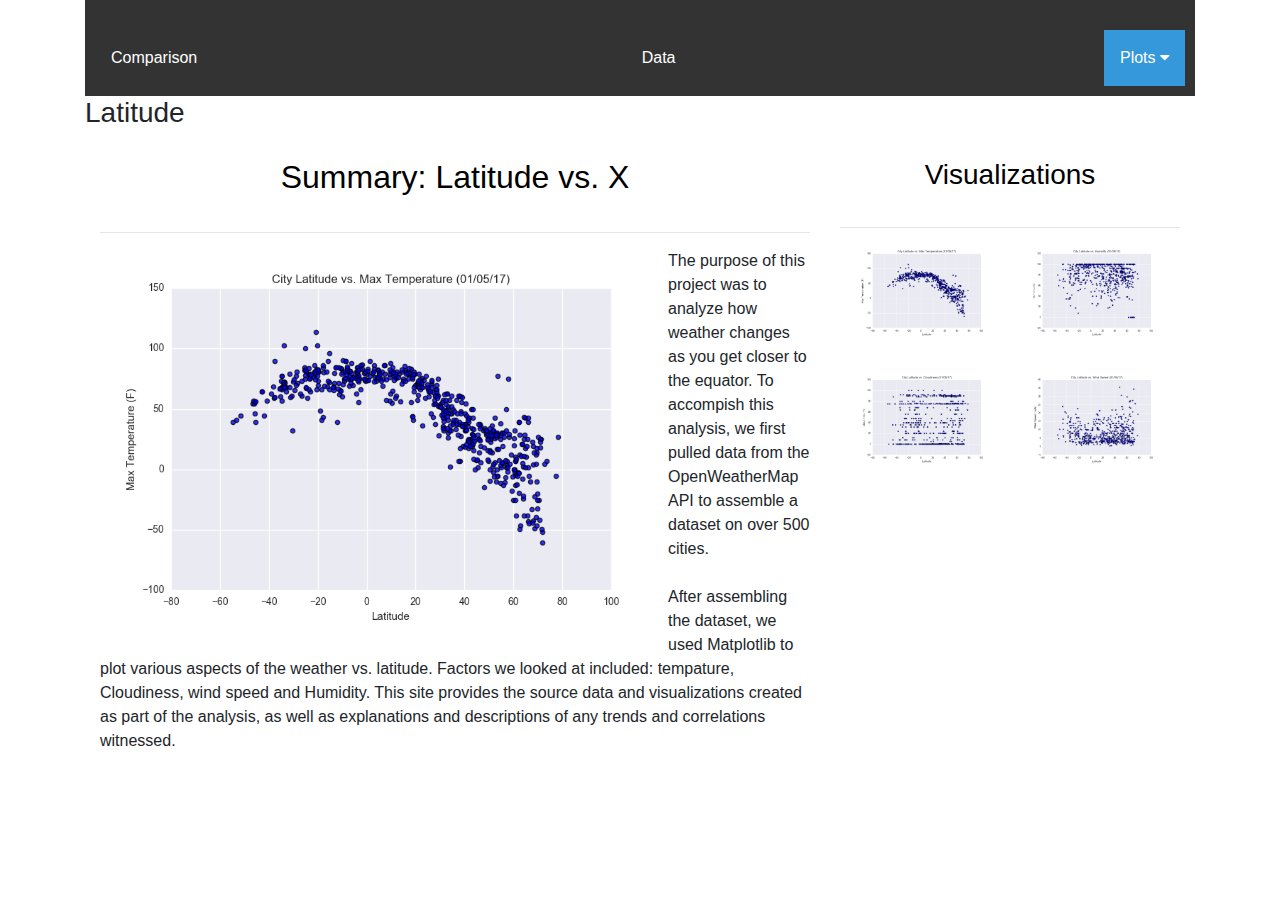
<file: index.html>
<!DOCTYPE html>
<html lang='en-us'>

<head>
        <title>Home Page</title>
        <meta characterset="utf=8">
        <link rel="stylesheet" href="https://stackpath.bootstrapcdn.com/bootstrap/4.3.1/css/bootstrap.min.css" integrity="sha384-ggOyR0iXCbMQv3Xipma34MD+dH/1fQ784/j6cY/iJTQUOhcWr7x9JvoRxT2MZw1T" crossorigin="anonymous">
        <link rel="stylesheet" href="style.css">  
        <meta name="viewport" content="width=device-width, initial-scale=1.0">
        <link rel="stylesheet" href="https://cdnjs.cloudflare.com/ajax/libs/font-awesome/4.7.0/css/font-awesome.min.css">   
        
    </head>
    <body>
        <div class="container">
            <nav class="navbar">
    
            </nav>
                <div class="navbar">
                    <a class="navbar" href="Comparison.html">Comparison</a>
                    <a class="navbar" href="Data.html">Data</a>
                    <div class="dropdown">
                    <button class="dropbtn" onclick="myFunction()">Plots
                    <i class="fa fa-caret-down"></i>
                    </button>
                    <div class="dropdown-content" id="myDropdown">
                    <a href="#">"Fig1.html">Max Temperature</a>
                    <a href="#">"Fig2.html">Humidity</a>
                    <a href="#">"Fig3.html">Cloudiness</a>
                    <a href="#">"Fig4.html">Wind Speed</a>
                    </div>
                </div> 
              </div>
               
          <h3>Latitude</h3>

          
          <script>
          /* When the user clicks on the button, 
          toggle between hiding and showing the dropdown content */
          function myFunction() {
            document.getElementById("myDropdown").classList.toggle("show");
          }
          
          // Close the dropdown if the user clicks outside of it
          window.onclick = function(e) {
            if (!e.target.matches('.dropbtn')) {
            var myDropdown = document.getElementById("myDropdown");
              if (myDropdown.classList.contains('show')) {
                myDropdown.classList.remove('show');
              }
            }
          }
          </script>
     <div class = "container">
        <div class="row">
            <div class="col-md-12 col-lg-8">
                <div class="box">
                    <h2 class="title">Summary: Latitude vs. X</h2>
                    <hr>

                    <img src="WebVisualizations/Visualizations/Fig1.png" class="visualization" alt="Max Temp">
                    <p>The purpose of this project was to analyze how weather changes as you get closer to the equator. To accompish this analysis, we first pulled data from the OpenWeatherMap API to assemble a dataset on over 500 cities.
                    <br><br>After assembling the dataset, we used Matplotlib to plot various aspects of the weather vs. latitude. Factors we looked at included: tempature, Cloudiness, wind speed and Humidity. This site provides the source data and visualizations created as part of the analysis, as well as explanations and descriptions of any trends and correlations witnessed.    
                    </p>

                </div>
            </div>



            <div class = "col-md-12 col-lg-4">
                <div class="box">
                    <h3 class="title">Visualizations</h3>
                    <hr>

                    <div class="container">
                        <div class="row" style="padding-bottom:30px;">
                            <div class="col-md-3 col-lg-6">
                                <a class = "panel" href="Fig1.html">
                                <img src="WebVisualizations/Visualizations/Fig1.png" class="img-responsive" alt="Max Temp"></a>
                            </div>
                            <div class="col-md-3 col-lg-6">
                                <a class = "panel" href="Fig2.html">
                                <img src="WebVisualizations/Visualizations/Fig2.png" class="img-responsive"  alt="Humidity"></a>
                            </div>
                        </div>

                        <div class="row" style="padding-bottom:30px;">
                            <div class="col-md-3 col-lg-6">
                                <a class = "panel" href="Fig3.html">
                                <img src="WebVisualizations/Visualizations/Fig3.png" class="img-responsive"  alt="Cloudiness"></a>
                            </div>
                            <div class="col-md-3 col-lg-6">    
                                <a class = "panel" href="Fig4.html">
                                <img src="WebVisualizations/Visualizations/Fig4.png" class="img-responsive" alt="Wind Speed"></a>    
                            </div>
                        </div>
                    </div>
                </div>
            </div>

    </div>      
</body>
</html>
</file>
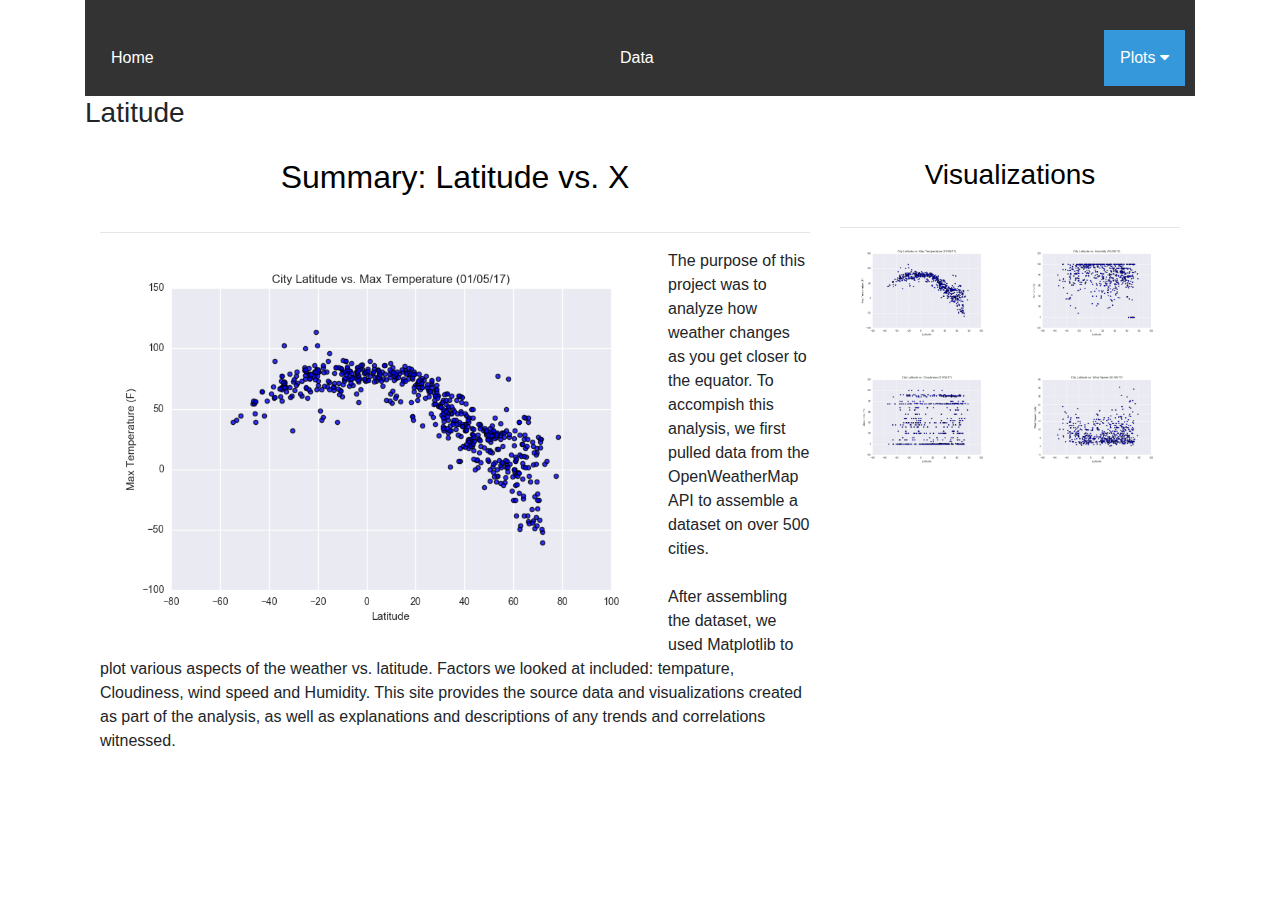
<file: WebVisualizations/index.html>
<!DOCTYPE html>
<html lang='en-us'>

<head>
        <title>Landing Page</title>
        <meta characterset="utf=8">
        <link rel="stylesheet" href="https://stackpath.bootstrapcdn.com/bootstrap/4.3.1/css/bootstrap.min.css" integrity="sha384-ggOyR0iXCbMQv3Xipma34MD+dH/1fQ784/j6cY/iJTQUOhcWr7x9JvoRxT2MZw1T" crossorigin="anonymous">
        <link rel="stylesheet" href="style.css">  
        <meta name="viewport" content="width=device-width, initial-scale=1.0">
        <link rel="stylesheet" href="https://cdnjs.cloudflare.com/ajax/libs/font-awesome/4.7.0/css/font-awesome.min.css">   
        
    </head>
    <body>
        <div class="container">
            <nav class="navbar">
    
            </nav>
                <div class="navbar">
                    <a class="navbar" href="Index.html">Home</a>
                    <a class="navbar" href="Data.html">Data</a>
                    <div class="dropdown">
                    <button class="dropbtn" onclick="myFunction()">Plots
                    <i class="fa fa-caret-down"></i>
                    </button>
                    <div class="dropdown-content" id="myDropdown">
                    <a href="#">"Fig1.html">Max Temperature</a>
                    <a href="#">"Fig2.html">Humidity</a>
                    <a href="#">"Fig3.html">Cloudiness</a>
                    <a href="#">"Fig4.html">Wind Speed</a>
                    </div>
                </div> 
              </div>
               
          <h3>Latitude</h3>

          
          <script>
          /* When the user clicks on the button, 
          toggle between hiding and showing the dropdown content */
          function myFunction() {
            document.getElementById("myDropdown").classList.toggle("show");
          }
          
          // Close the dropdown if the user clicks outside of it
          window.onclick = function(e) {
            if (!e.target.matches('.dropbtn')) {
            var myDropdown = document.getElementById("myDropdown");
              if (myDropdown.classList.contains('show')) {
                myDropdown.classList.remove('show');
              }
            }
          }
          </script>
     <div class = "container">
        <div class="row">
            <div class="col-md-12 col-lg-8">
                <div class="box">
                    <h2 class="title">Summary: Latitude vs. X</h2>
                    <hr>

                    <img src="Visualizations/Fig1.png" class="visualization" alt="Max Temp">
                    <p>The purpose of this project was to analyze how weather changes as you get closer to the equator. To accompish this analysis, we first pulled data from the OpenWeatherMap API to assemble a dataset on over 500 cities.
                    <br><br>After assembling the dataset, we used Matplotlib to plot various aspects of the weather vs. latitude. Factors we looked at included: tempature, Cloudiness, wind speed and Humidity. This site provides the source data and visualizations created as part of the analysis, as well as explanations and descriptions of any trends and correlations witnessed.    
                    </p>

                </div>
            </div>



            <div class = "col-md-12 col-lg-4">
                <div class="box">
                    <h3 class="title">Visualizations</h3>
                    <hr>

                    <div class="container">
                        <div class="row" style="padding-bottom:30px;">
                            <div class="col-md-3 col-lg-6">
                                <a class = "panel" href="Fig1.html">
                                <img src="Visualizations/Fig1.png" class="img-responsive" alt="Max Temp"></a>
                            </div>
                            <div class="col-md-3 col-lg-6">
                                <a class = "panel" href="Fig2.html">
                                <img src="Visualizations/Fig2.png" class="img-responsive"  alt="Humidity"></a>
                            </div>
                        </div>

                        <div class="row" style="padding-bottom:30px;">
                            <div class="col-md-3 col-lg-6">
                                <a class = "panel" href="Fig3.html">
                                <img src="Visualizations/Fig3.png" class="img-responsive"  alt="Cloudiness"></a>
                            </div>
                            <div class="col-md-3 col-lg-6">    
                                <a class = "panel" href="Fig4.html">
                                <img src="Visualizations/Fig4.png" class="img-responsive" alt="Wind Speed"></a>    
                            </div>
                        </div>
                    </div>
                </div>
            </div>

    </div>      
</body>
</html>
</file>
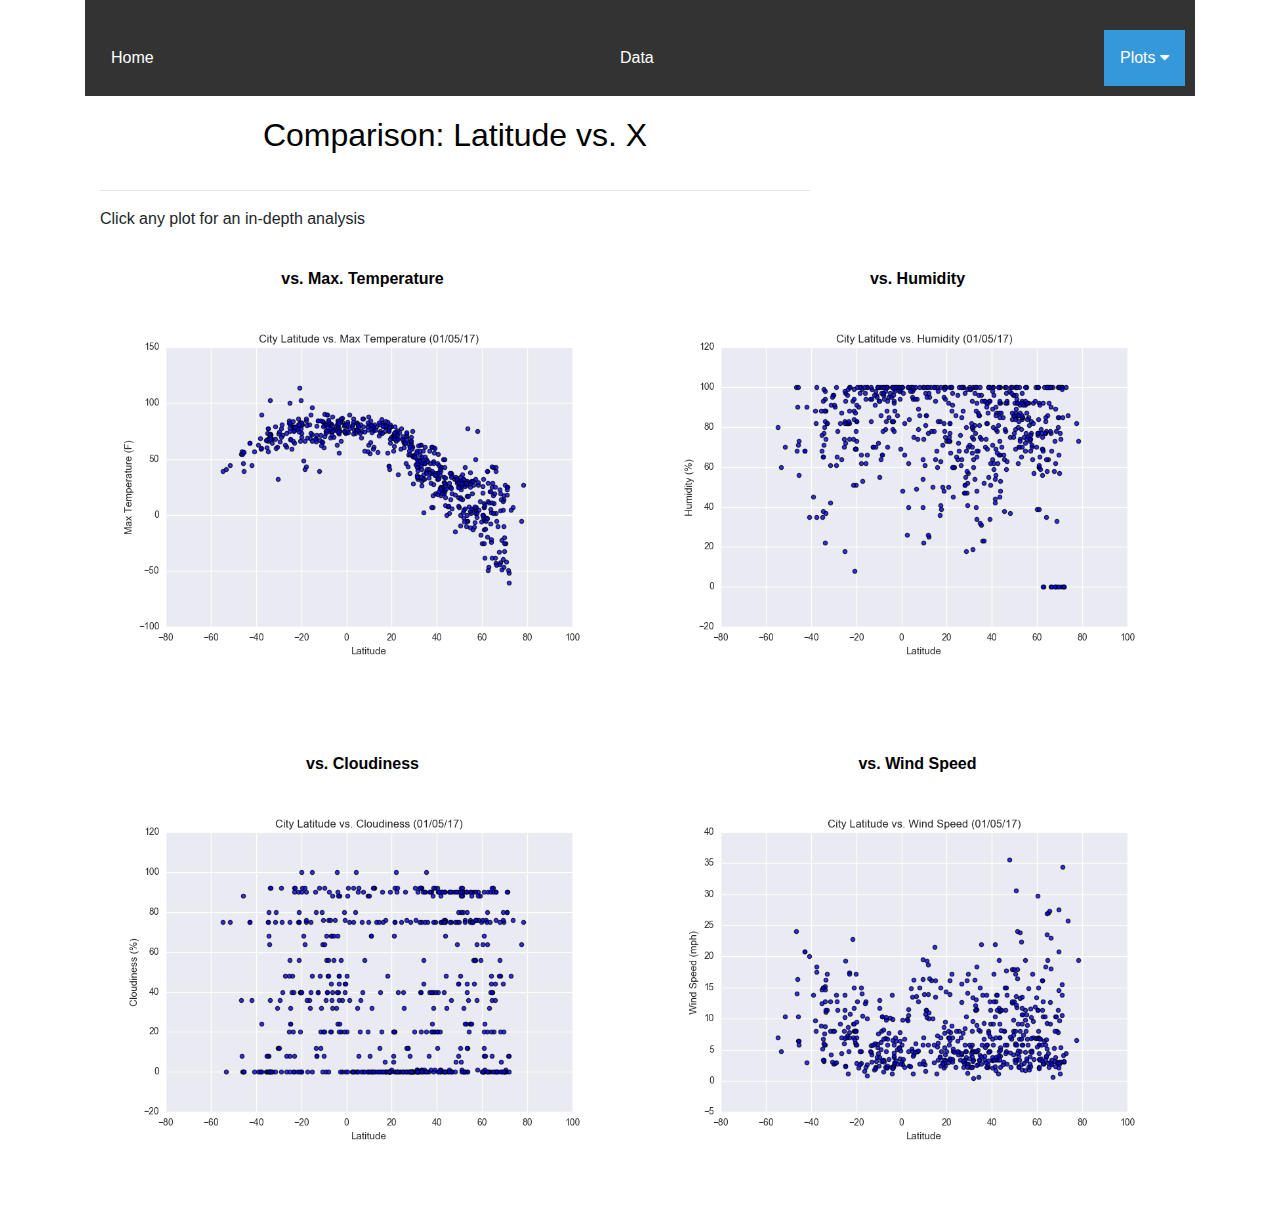
<file: Comparison.html>
<!DOCTYPE html>
<html lang='en-us'>

<head>
        <title>Comparison</title>
        <meta characterset="utf=8">
        <link rel="stylesheet" href="https://stackpath.bootstrapcdn.com/bootstrap/4.3.1/css/bootstrap.min.css" integrity="sha384-ggOyR0iXCbMQv3Xipma34MD+dH/1fQ784/j6cY/iJTQUOhcWr7x9JvoRxT2MZw1T" crossorigin="anonymous">
        <link rel="stylesheet" href="style.css">  
        <meta name="viewport" content="width=device-width, initial-scale=1.0">
        <link rel="stylesheet" href="https://cdnjs.cloudflare.com/ajax/libs/font-awesome/4.7.0/css/font-awesome.min.css">   
        
</head>
<body>
    <div class="container">
        <nav class="navbar">

        </nav>
            <div class="navbar">
                <a class="navbar" href="index.html">Home</a>
                <a class="navbar" href="Data.html">Data</a>
                <div class="dropdown">
                <button class="dropbtn" onclick="myFunction()">Plots
                <i class="fa fa-caret-down"></i>
                </button>
                <div class="dropdown-content" id="myDropdown">
                <a href="#">"Fig1.html">Max Temperature</a>
                <a href="#">"Fig2.html">Humidity</a>
                <a href="#">"Fig3.html">Cloudiness</a>
                <a href="#">"Fig4.html">Wind Speed</a>
                </div>
            </div> 
          </div>
           
          <script>
          /* When the user clicks on the button, 
          toggle between hiding and showing the dropdown content */
          function myFunction() {
            document.getElementById("myDropdown").classList.toggle("show");
          }
          
          // Close the dropdown if the user clicks outside of it
          window.onclick = function(e) {
            if (!e.target.matches('.dropbtn')) {
            var myDropdown = document.getElementById("myDropdown");
              if (myDropdown.classList.contains('show')) {
                myDropdown.classList.remove('show');
              }
            }
          }
          </script>
     <div class = "container">
        <div class="row">
            <div class="col-md-12 col-lg-8">
                <div class="box">
                    <h2 class="title">Comparison: Latitude vs. X</h2>
                    <hr>
                    <p>Click any plot for an in-depth analysis</p>
                </div>
            </div>

            <!-- <div class = "col-md-12 col-lg-4">
                <div class="box"> -->
                    <!-- <h3 class="title">Visualizations</h3> -->
                    <hr>

                    <div class="container">
                        <div class="row" style="padding-bottom:30px;">
                            <div class="col-md-3 col-lg-6"style="padding-bottom:30px;">
                                <strong><div class="title" text-align:center;>vs. Max. Temperature </strong> </div>    
                                <a class = "panel" href="Fig1.html">
                                <img src="WebVisualizations/Visualizations/Fig1.png" class="img-responsive" alt="Max Tempature"></a>
                            </div>
                            <div class="col-md-3 col-lg-6" style="padding-bottom:30px;" >
                                <strong><div class="title" text-align:center;>vs. Humidity </strong> </div>   
                                <a class = "panel" href="Fig2.html">
                                <img src="WebVisualizations/Visualizations/Fig2.png" class="img-responsive"  alt="Humidity"></a>
                            </div>
                        </div>

                        <div class="row" style="padding-bottom:30px;">
                            <div class="col-md-3 col-lg-6">
                                <strong> <div class="title" text-align:center;>vs. Cloudiness </strong> </div>   
                                <a class = "panel" href="Fig3.html">
                                <img src="WebVisualizations/Visualizations/Fig3.png" class="img-responsive"  alt="Cloudiness"></a>
                            </div>
                            <div class="col-md-3 col-lg-6" style="padding-bottom:30px;">   
                                <strong><div class="title" text-align:center;>vs. Wind Speed </strong> </div>    
                                <a class = "panel" href="Fig4.html">
                                <img src="WebVisualizations/Visualizations/Fig4.png" class="img-responsive" alt="Wind Speed"></a>    
                            </div>
                        </div>
                    </div>
                </div>
            </div>

    </div>      
</body>
</html>
</file>
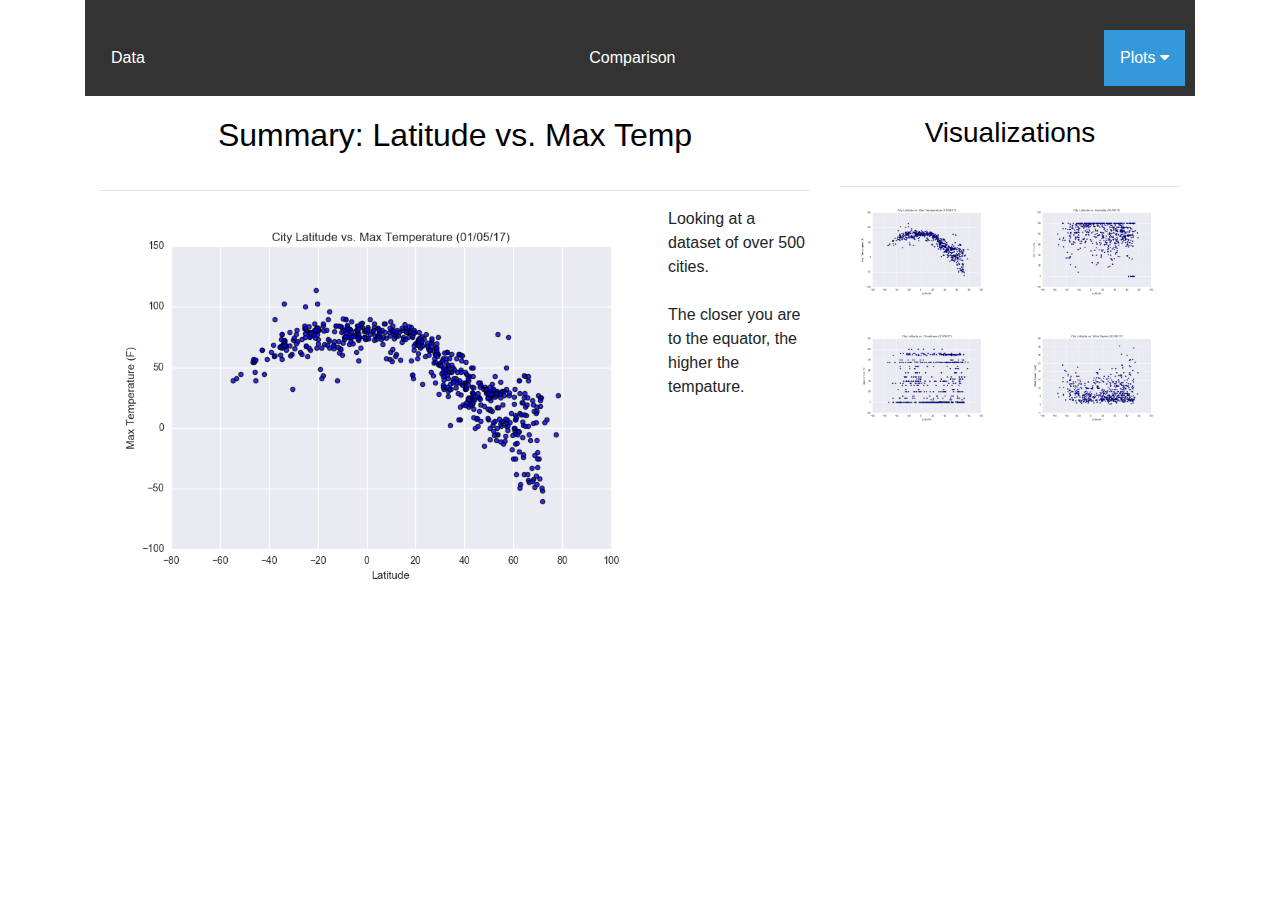
<file: Fig1.html>
<!DOCTYPE html>
<html lang='en-us'>

<head>
        <title>City Lat vs. Max Temp</title>
        <meta characterset="utf=8">
        <link rel="stylesheet" href="https://stackpath.bootstrapcdn.com/bootstrap/4.3.1/css/bootstrap.min.css" integrity="sha384-ggOyR0iXCbMQv3Xipma34MD+dH/1fQ784/j6cY/iJTQUOhcWr7x9JvoRxT2MZw1T" crossorigin="anonymous">
        <link rel="stylesheet" href="style.css">  
        <meta name="viewport" content="width=device-width, initial-scale=1.0">
        <link rel="stylesheet" href="https://cdnjs.cloudflare.com/ajax/libs/font-awesome/4.7.0/css/font-awesome.min.css">   
        
</head>
<body>
    <div class="container">
        <nav class="navbar">

        </nav>
            <div class="navbar">
                <a class="navbar" href="Data.html">Data</a>
                <a class="navbar" href="Comparison.html">Comparison</a>
                <div class="dropdown">
                <button class="dropbtn" onclick="myFunction()">Plots
                <i class="fa fa-caret-down"></i>
                </button>
                <div class="dropdown-content" id="myDropdown">
                <a href="#">"Fig1.html">Max Temperature</a>
                <a href="#">"Fig2.html">Humidity</a>
                <a href="#">"Fig3.html">Cloudiness</a>
                <a href="#">"Fig4.html">Wind Speed</a>
                </div>
            </div> 
          </div>
          
          <script>
          /* When the user clicks on the button, 
          toggle between hiding and showing the dropdown content */
          function myFunction() {
            document.getElementById("myDropdown").classList.toggle("show");
          }
          
          // Close the dropdown if the user clicks outside of it
          window.onclick = function(e) {
            if (!e.target.matches('.dropbtn')) {
            var myDropdown = document.getElementById("myDropdown");
              if (myDropdown.classList.contains('show')) {
                myDropdown.classList.remove('show');
              }
            }
          }
          </script>
     <div class = "container">
        <div class="row">
            <div class="col-md-12 col-lg-8">
                <div class="box">
                    <h2 class="title">Summary: Latitude vs. Max Temp</h2>
                    <hr>

                    <img src="WebVisualizations/Visualizations/Fig1.png" class="visualization" alt="Max Temp">
                    <p>Looking at a dataset of over 500 cities.
                    <br><br> The closer you are to the equator, the higher the tempature.   
                    </p>

                </div>
            </div>



            <div class = "col-md-12 col-lg-4">
                <div class="box">
                    <h3 class="title">Visualizations</h3>
                    <hr>

                    <div class="container">
                        <div class="row" style="padding-bottom:30px;">
                            <div class="col-md-3 col-lg-6">
                                <a class = "panel" href="Fig1.html">
                                <img src="WebVisualizations/Visualizations/Fig1.png" class="img-responsive" alt="Max Temp"></a>
                            </div>
                            <div class="col-md-3 col-lg-6">
                                <a class = "panel" href="Fig2.html">
                                <img src="WebVisualizations/Visualizations/Fig2.png" class="img-responsive"  alt="Humidity"></a>
                            </div>
                        </div>

                        <div class="row" style="padding-bottom:30px;">
                            <div class="col-md-3 col-lg-6">
                                <a class = "panel" href="Fig3.html">
                                <img src="WebVisualizations/Visualizations/Fig3.png" class="img-responsive"  alt="Cloudiness"></a>
                            </div>
                            <div class="col-md-3 col-lg-6">    
                                <a class = "panel" href="Fig4.html">
                                <img src="WebVisualizations/Visualizations/Fig4.png" class="img-responsive" alt="Wind Speed"></a>    
                            </div>
                        </div>
                    </div>
                </div>
            </div>

    </div>      
</body>
</html>
</file>
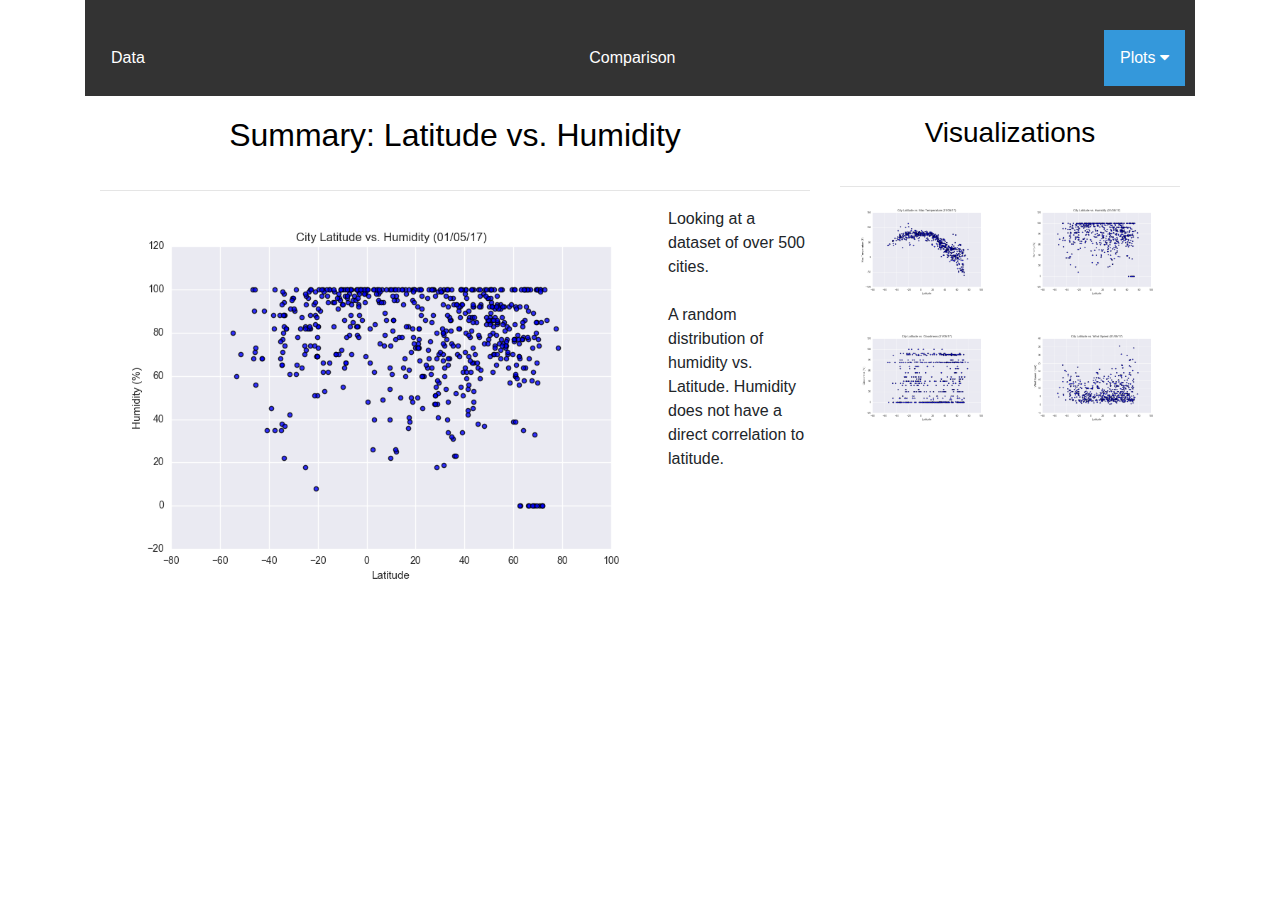
<file: Fig2.html>
<!DOCTYPE html>
<html lang='en-us'>

<head>
        <title>City Lat vs. Humidity</title>
        <meta characterset="utf=8">
        <link rel="stylesheet" href="https://stackpath.bootstrapcdn.com/bootstrap/4.3.1/css/bootstrap.min.css" integrity="sha384-ggOyR0iXCbMQv3Xipma34MD+dH/1fQ784/j6cY/iJTQUOhcWr7x9JvoRxT2MZw1T" crossorigin="anonymous">
        <link rel="stylesheet" href="style.css">  
        <meta name="viewport" content="width=device-width, initial-scale=1.0">
        <link rel="stylesheet" href="https://cdnjs.cloudflare.com/ajax/libs/font-awesome/4.7.0/css/font-awesome.min.css">   
        
</head>
<body>
    <div class="container">
        <nav class="navbar">

        </nav>
            <div class="navbar">
                <a class="navbar" href="Data.html">Data</a>
                <a class="navbar" href="Comparison.html">Comparison</a>
                <div class="dropdown">
                <button class="dropbtn" onclick="myFunction()">Plots
                <i class="fa fa-caret-down"></i>
                </button>
                <div class="dropdown-content" id="myDropdown">
                <a href="#">"Fig1.html">Max Temperature</a>
                <a href="#">"Fig2.html">Humidity</a>
                <a href="#">"Fig3.html">Cloudiness</a>
                <a href="#">"Fig4.html">Wind Speed</a>
                </div>
            </div> 
          </div>
          
          <script>
          /* When the user clicks on the button, 
          toggle between hiding and showing the dropdown content */
          function myFunction() {
            document.getElementById("myDropdown").classList.toggle("show");
          }
          
          // Close the dropdown if the user clicks outside of it
          window.onclick = function(e) {
            if (!e.target.matches('.dropbtn')) {
            var myDropdown = document.getElementById("myDropdown");
              if (myDropdown.classList.contains('show')) {
                myDropdown.classList.remove('show');
              }
            }
          }
          </script>
     <div class = "container">
        <div class="row">
            <div class="col-md-12 col-lg-8">
                <div class="box">
                    <h2 class="title">Summary: Latitude vs. Humidity</h2>
                    <hr>

                    <img src="WebVisualizations/Visualizations/Fig2.png" class="visualization" alt="Humidity">
                    <p>Looking at a dataset of over 500 cities.
                    <br><br> A random distribution of humidity vs. Latitude. Humidity does not have a direct correlation to latitude.
                    </p>

                </div>
            </div>



            <div class = "col-md-12 col-lg-4">
                <div class="box">
                    <h3 class="title">Visualizations</h3>
                    <hr>

                    <div class="container">
                        <div class="row" style="padding-bottom:30px;">
                            <div class="col-md-3 col-lg-6">
                                <a class = "panel" href="Fig1.html">
                                <img src="WebVisualizations/Visualizations/Fig1.png" class="img-responsive" alt="Max Temp"></a>
                            </div>
                            <div class="col-md-3 col-lg-6">
                                <a class = "panel" href="Fig2.html">
                                <img src="WebVisualizations/Visualizations/Fig2.png" class="img-responsive"  alt="Humidity"></a>
                            </div>
                        </div>

                        <div class="row" style="padding-bottom:30px;">
                            <div class="col-md-3 col-lg-6">
                                <a class = "panel" href="Fig3.html">
                                <img src="WebVisualizations/Visualizations/Fig3.png" class="img-responsive"  alt="Cloudiness"></a>
                            </div>
                            <div class="col-md-3 col-lg-6">    
                                <a class = "panel" href="Fig4.html">
                                <img src="WebVisualizations/Visualizations/Fig4.png" class="img-responsive" alt="Wind Speed"></a>    
                            </div>
                        </div>
                    </div>
                </div>
            </div>

    </div>      
</body>
</html>
</file>
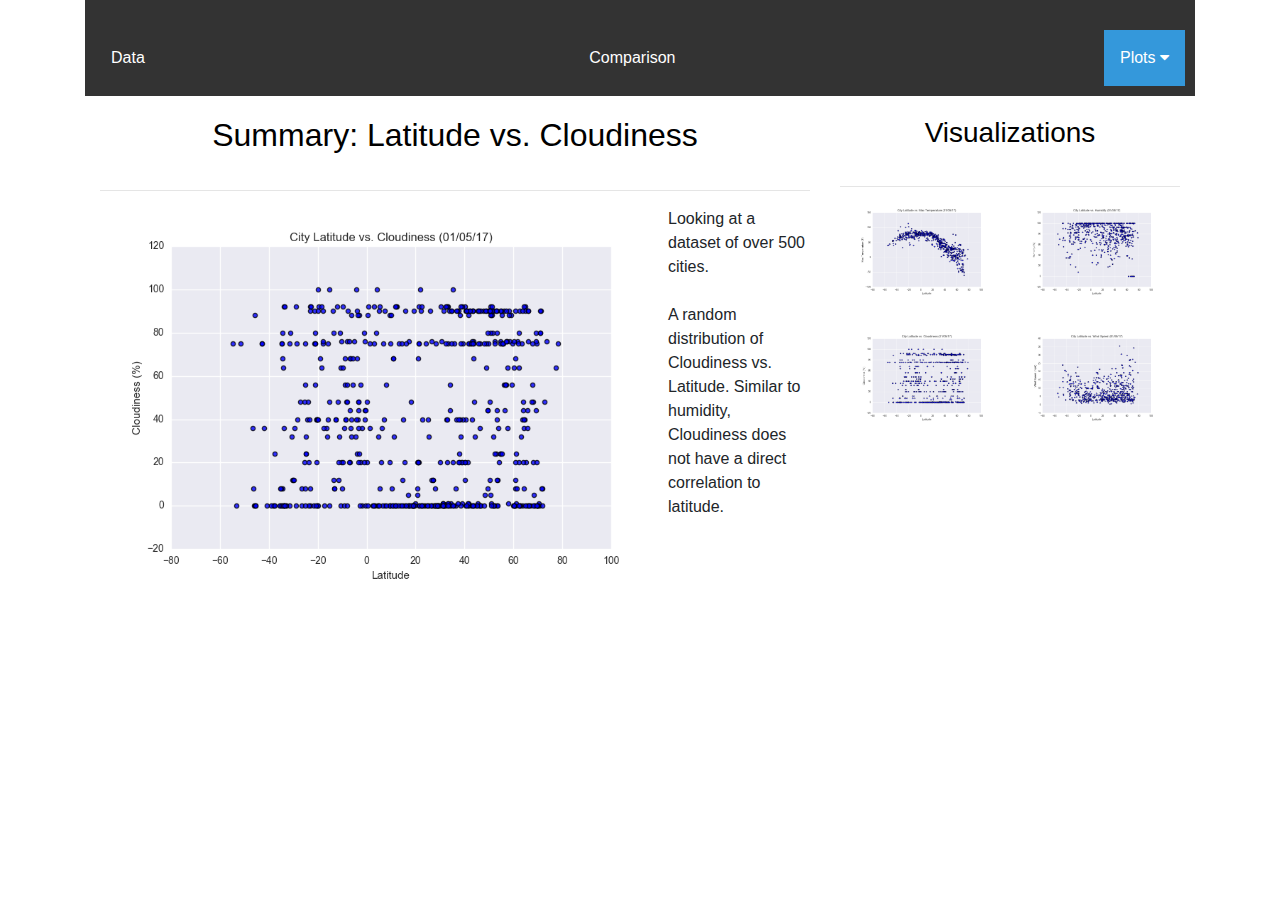
<file: Fig3.html>
<!DOCTYPE html>
<html lang='en-us'>

<head>
        <title>City Lat vs. Cloudiness</title>
        <meta characterset="utf=8">
        <link rel="stylesheet" href="https://stackpath.bootstrapcdn.com/bootstrap/4.3.1/css/bootstrap.min.css" integrity="sha384-ggOyR0iXCbMQv3Xipma34MD+dH/1fQ784/j6cY/iJTQUOhcWr7x9JvoRxT2MZw1T" crossorigin="anonymous">
        <link rel="stylesheet" href="style.css">  
        <meta name="viewport" content="width=device-width, initial-scale=1.0">
        <link rel="stylesheet" href="https://cdnjs.cloudflare.com/ajax/libs/font-awesome/4.7.0/css/font-awesome.min.css">   
        
</head>
<body>
    <div class="container">
        <nav class="navbar">

        </nav>
            <div class="navbar">
                <a class="navbar" href="Data.html">Data</a>
                <a class="navbar" href="Comparison.html">Comparison</a>
                <div class="dropdown">
                <button class="dropbtn" onclick="myFunction()">Plots
                <i class="fa fa-caret-down"></i>
                </button>
                <div class="dropdown-content" id="myDropdown">
                <a href="#">"Fig1.html">Max Temperature</a>
                <a href="#">"Fig2.html">Humidity</a>
                <a href="#">"Fig3.html">Cloudiness</a>
                <a href="#">"Fig4.html">Wind Speed</a>
                </div>
            </div> 
          </div>
          
          <script>
          /* When the user clicks on the button, 
          toggle between hiding and showing the dropdown content */
          function myFunction() {
            document.getElementById("myDropdown").classList.toggle("show");
          }
          
          // Close the dropdown if the user clicks outside of it
          window.onclick = function(e) {
            if (!e.target.matches('.dropbtn')) {
            var myDropdown = document.getElementById("myDropdown");
              if (myDropdown.classList.contains('show')) {
                myDropdown.classList.remove('show');
              }
            }
          }
          </script>
     <div class = "container">
        <div class="row">
            <div class="col-md-12 col-lg-8">
                <div class="box">
                    <h2 class="title">Summary: Latitude vs. Cloudiness</h2>
                    <hr>

                    <img src="WebVisualizations/Visualizations/Fig3.png" class="visualization" alt="Humidity">
                    <p>Looking at a dataset of over 500 cities.
                    <br><br> A random distribution of Cloudiness vs. Latitude. Similar to humidity, Cloudiness does not have a direct correlation to latitude.
                    </p>

                </div>
            </div>



            <div class = "col-md-12 col-lg-4">
                <div class="box">
                    <h3 class="title">Visualizations</h3>
                    <hr>

                    <div class="container">
                        <div class="row" style="padding-bottom:30px;">
                            <div class="col-md-3 col-lg-6">
                                <a class = "panel" href="Fig1.html">
                                <img src="WebVisualizations/Visualizations/Fig1.png" class="img-responsive" alt="Max Temp"></a>
                            </div>
                            <div class="col-md-3 col-lg-6">
                                <a class = "panel" href="Fig2.html">
                                <img src="WebVisualizations/Visualizations/Fig2.png" class="img-responsive"  alt="Humidity"></a>
                            </div>
                        </div>

                        <div class="row" style="padding-bottom:30px;">
                            <div class="col-md-3 col-lg-6">
                                <a class = "panel" href="Fig3.html">
                                <img src="WebVisualizations/Visualizations/Fig3.png" class="img-responsive"  alt="Cloudiness"></a>
                            </div>
                            <div class="col-md-3 col-lg-6">    
                                <a class = "panel" href="Fig4.html">
                                <img src="WebVisualizations/Visualizations/Fig4.png" class="img-responsive" alt="Wind Speed"></a>    
                            </div>
                        </div>
                    </div>
                </div>
            </div>

    </div>      
</body>
</html>
</file>
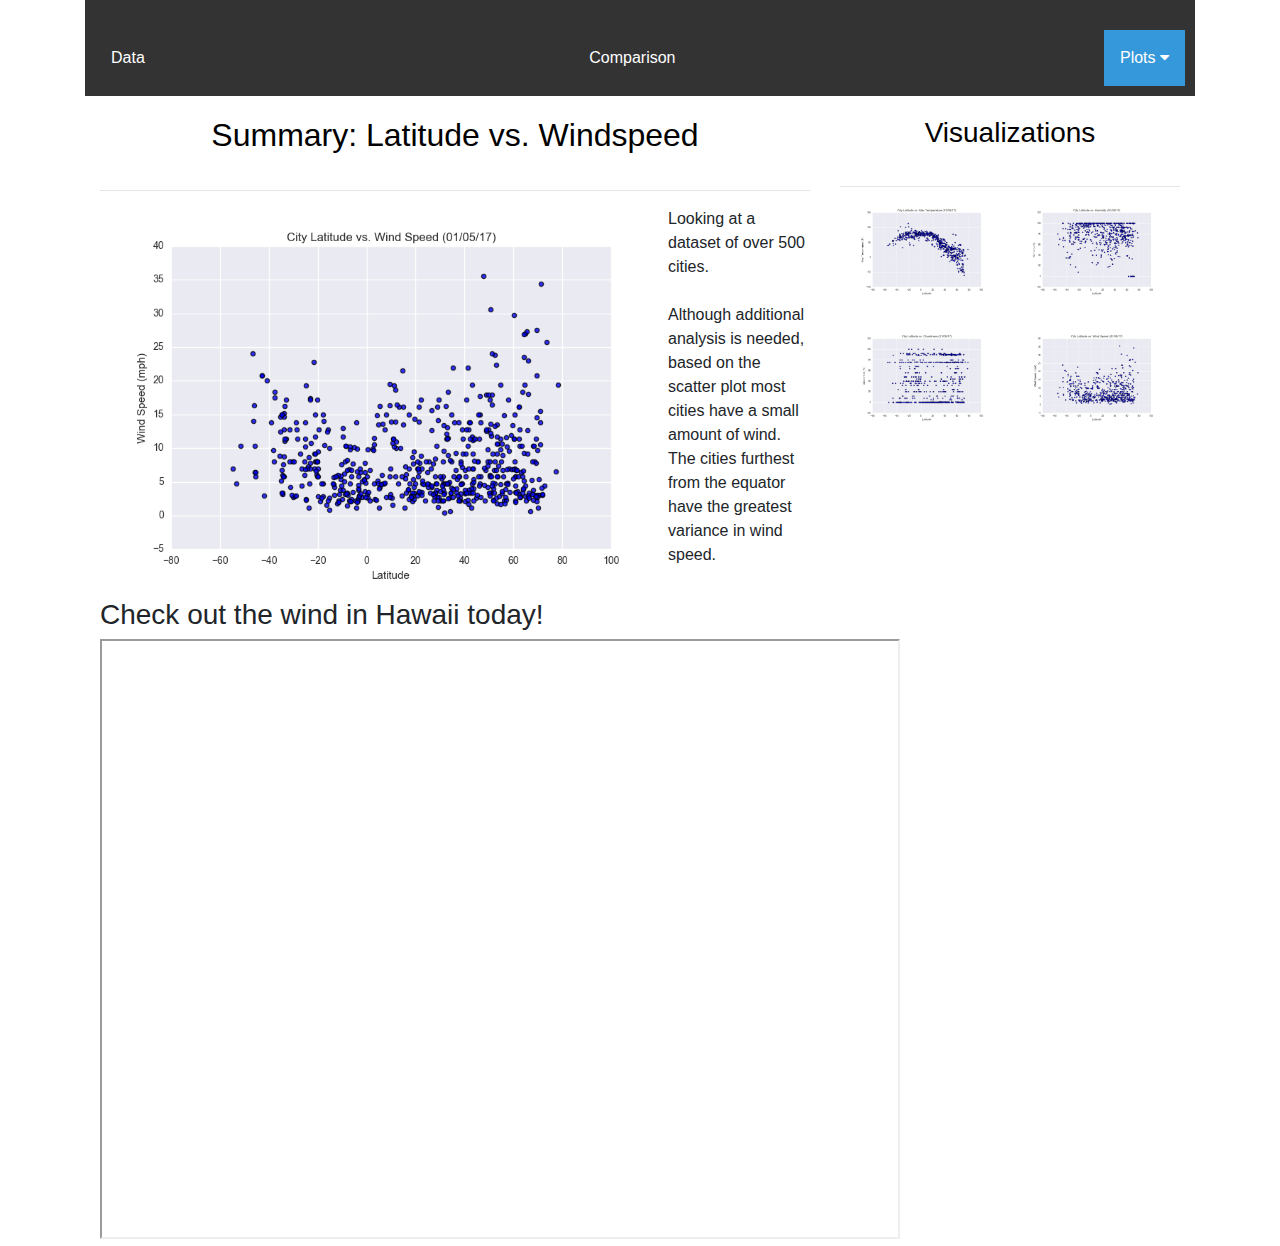
<file: Fig4.html>
<!DOCTYPE html>
<html lang='en-us'>

<head>
        <title>City Lat vs. Windspeed</title>
        <meta characterset="utf=8">
        <link rel="stylesheet" href="https://stackpath.bootstrapcdn.com/bootstrap/4.3.1/css/bootstrap.min.css" integrity="sha384-ggOyR0iXCbMQv3Xipma34MD+dH/1fQ784/j6cY/iJTQUOhcWr7x9JvoRxT2MZw1T" crossorigin="anonymous">
        <link rel="stylesheet" href="style.css">  
        <meta name="viewport" content="width=device-width, initial-scale=1.0">
        <link rel="stylesheet" href="https://cdnjs.cloudflare.com/ajax/libs/font-awesome/4.7.0/css/font-awesome.min.css">   
        
</head>
<body>
    <div class="container">
        <nav class="navbar">

        </nav>
            <div class="navbar">
                <a class="navbar" href="Data.html">Data</a>
                <a class="navbar" href="Comparison.html">Comparison</a>
                <div class="dropdown">
                <button class="dropbtn" onclick="myFunction()">Plots
                <i class="fa fa-caret-down"></i>
                </button>
                <div class="dropdown-content" id="myDropdown">
                <a href="#">"Fig1.html">Max Temperature</a>
                <a href="#">"Fig2.html">Humidity</a>
                <a href="#">"Fig3.html">Cloudiness</a>
                <a href="#">"Fig4.html">Wind Speed</a>
                </div>
            </div> 
          </div>
          
          <script>
          /* When the user clicks on the button, 
          toggle between hiding and showing the dropdown content */
          function myFunction() {
            document.getElementById("myDropdown").classList.toggle("show");
          }
          
          // Close the dropdown if the user clicks outside of it
          window.onclick = function(e) {
            if (!e.target.matches('.dropbtn')) {
            var myDropdown = document.getElementById("myDropdown");
              if (myDropdown.classList.contains('show')) {
                myDropdown.classList.remove('show');
              }
            }
          }
          </script>
     <div class = "container">
        <div class="row">
            <div class="col-md-12 col-lg-8">
                <div class="box">
                    <h2 class="title">Summary: Latitude vs. Windspeed</h2>
                    <hr>

                    <img src="WebVisualizations/Visualizations/Fig4.png" class="visualization" alt="Humidity">
                    <p>Looking at a dataset of over 500 cities.
                    <br><br> Although additional analysis is needed, based on the scatter plot most cities have a small amount of wind. The cities furthest from the equator have the greatest variance in wind speed. 
                    </p>

                </div>
            </div>



            <div class = "col-md-12 col-lg-4">
                <div class="box">
                    <h3 class="title">Visualizations</h3>
                    <hr>

                    <div class="container">
                        <div class="row" style="padding-bottom:30px;">
                            <div class="col-md-3 col-lg-6">
                                <a class = "panel" href="Fig1.html">
                                <img src="WebVisualizations/Visualizations/Fig1.png" class="img-responsive" alt="Max Temp"></a>
                            </div>
                            <div class="col-md-3 col-lg-6">
                                <a class = "panel" href="Fig2.html">
                                <img src="WebVisualizations/Visualizations/Fig2.png" class="img-responsive"  alt="Humidity"></a>
                            </div>
                        </div>

                        <div class="row" style="padding-bottom:30px;">
                            <div class="col-md-3 col-lg-6">
                                <a class = "panel" href="Fig3.html">
                                <img src="WebVisualizations/Visualizations/Fig3.png" class="img-responsive"  alt="Cloudiness"></a>
                            </div>
                            <div class="col-md-3 col-lg-6">    
                                <a class = "panel" href="Fig4.html">
                                <img src="WebVisualizations/Visualizations/Fig4.png" class="img-responsive" alt="Wind Speed"></a>    
                            </div>
                        </div>
                    </div>
                </div>
            </div>
    </div>
    <h3> Check out the wind in Hawaii today! </h3>
    <iframe width="800" height="600" src="https://explore.org/livecams/hawaii/hawaii-pipeline-cam"></iframe>      
</body>
</html>
</file>
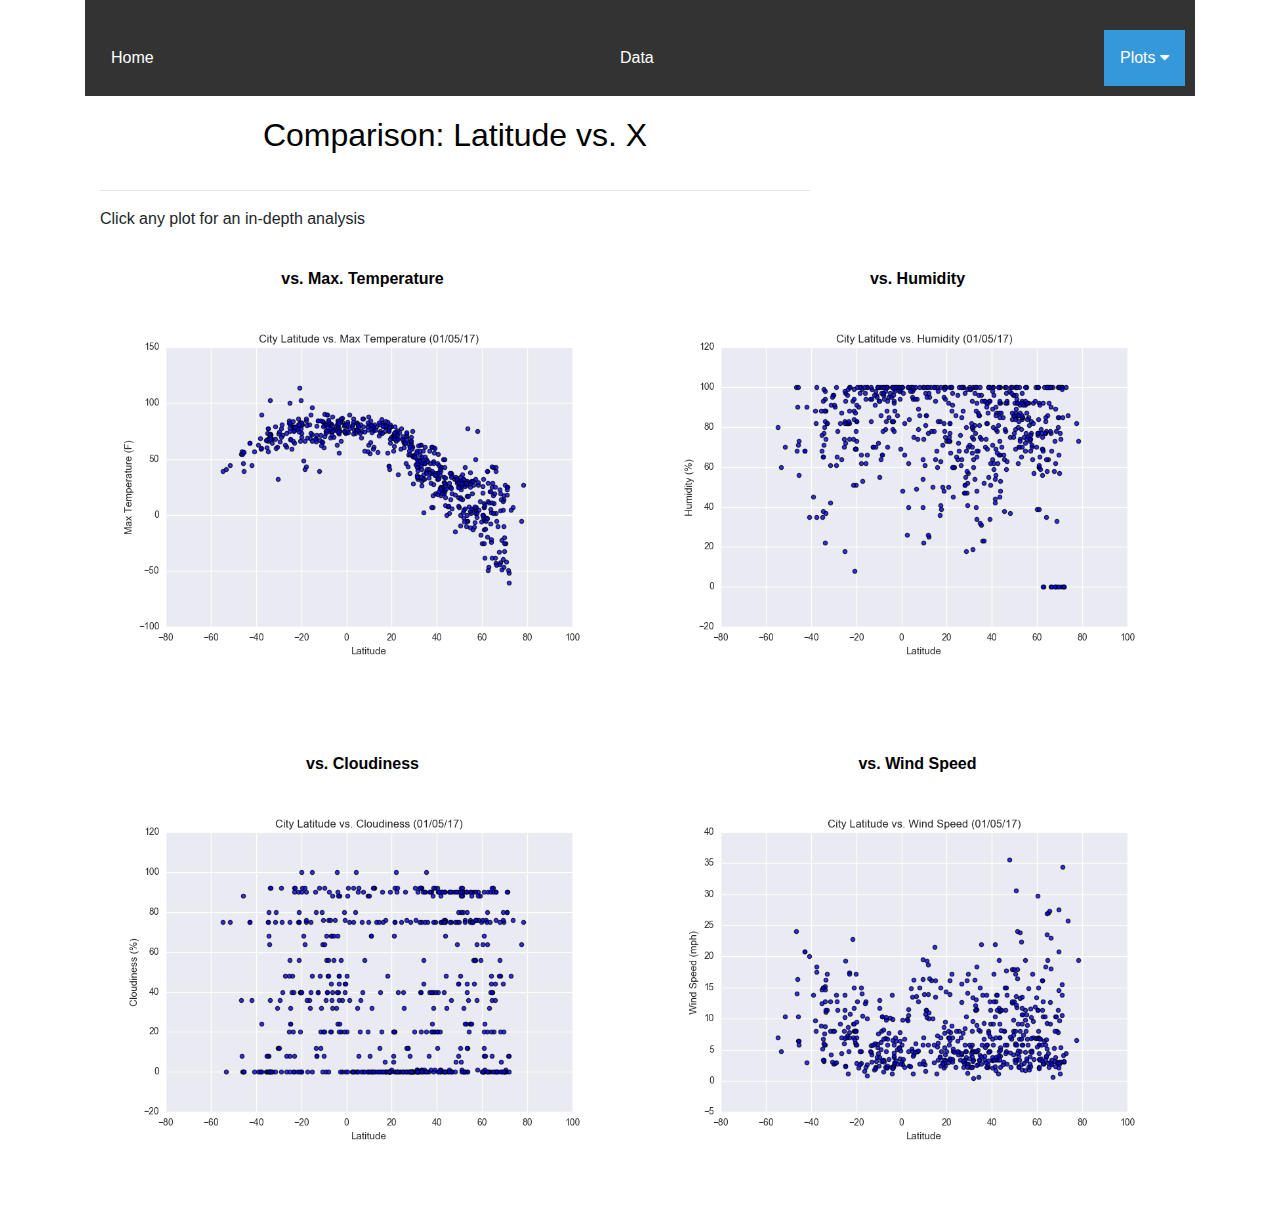
<file: WebVisualizations/Comparison.html>
<!DOCTYPE html>
<html lang='en-us'>

<head>
        <title>Landing Page</title>
        <meta characterset="utf=8">
        <link rel="stylesheet" href="https://stackpath.bootstrapcdn.com/bootstrap/4.3.1/css/bootstrap.min.css" integrity="sha384-ggOyR0iXCbMQv3Xipma34MD+dH/1fQ784/j6cY/iJTQUOhcWr7x9JvoRxT2MZw1T" crossorigin="anonymous">
        <link rel="stylesheet" href="style.css">  
        <meta name="viewport" content="width=device-width, initial-scale=1.0">
        <link rel="stylesheet" href="https://cdnjs.cloudflare.com/ajax/libs/font-awesome/4.7.0/css/font-awesome.min.css">   
        
</head>
<body>
    <div class="container">
        <nav class="navbar">

        </nav>
            <div class="navbar">
                <a class="navbar" href="Index.html">Home</a>
                <a class="navbar" href="Data.html">Data</a>
                <div class="dropdown">
                <button class="dropbtn" onclick="myFunction()">Plots
                <i class="fa fa-caret-down"></i>
                </button>
                <div class="dropdown-content" id="myDropdown">
                <a href="#">"Fig1.html">Max Temperature</a>
                <a href="#">"Fig2.html">Humidity</a>
                <a href="#">"Fig3.html">Cloudiness</a>
                <a href="#">"Fig4.html">Wind Speed</a>
                </div>
            </div> 
          </div>
           
          <script>
          /* When the user clicks on the button, 
          toggle between hiding and showing the dropdown content */
          function myFunction() {
            document.getElementById("myDropdown").classList.toggle("show");
          }
          
          // Close the dropdown if the user clicks outside of it
          window.onclick = function(e) {
            if (!e.target.matches('.dropbtn')) {
            var myDropdown = document.getElementById("myDropdown");
              if (myDropdown.classList.contains('show')) {
                myDropdown.classList.remove('show');
              }
            }
          }
          </script>
     <div class = "container">
        <div class="row">
            <div class="col-md-12 col-lg-8">
                <div class="box">
                    <h2 class="title">Comparison: Latitude vs. X</h2>
                    <hr>
                    <p>Click any plot for an in-depth analysis</p>
                </div>
            </div>

            <!-- <div class = "col-md-12 col-lg-4">
                <div class="box"> -->
                    <!-- <h3 class="title">Visualizations</h3> -->
                    <hr>

                    <div class="container">
                        <div class="row" style="padding-bottom:30px;">
                            <div class="col-md-3 col-lg-6"style="padding-bottom:30px;">
                                <strong><div class="title" text-align:center;>vs. Max. Temperature </strong> </div>    
                                <a class = "panel" href="Fig1.html">
                                <img src="Visualizations/Fig1.png" class="img-responsive" alt="Max Tempature"></a>
                            </div>
                            <div class="col-md-3 col-lg-6" style="padding-bottom:30px;" >
                                <strong><div class="title" text-align:center;>vs. Humidity </strong> </div>   
                                <a class = "panel" href="Fig2.html">
                                <img src="Visualizations/Fig2.png" class="img-responsive"  alt="Humidity"></a>
                            </div>
                        </div>

                        <div class="row" style="padding-bottom:30px;">
                            <div class="col-md-3 col-lg-6">
                                <strong> <div class="title" text-align:center;>vs. Cloudiness </strong> </div>   
                                <a class = "panel" href="Fig3.html">
                                <img src="Visualizations/Fig3.png" class="img-responsive"  alt="Cloudiness"></a>
                            </div>
                            <div class="col-md-3 col-lg-6" style="padding-bottom:30px;">   
                                <strong><div class="title" text-align:center;>vs. Wind Speed </strong> </div>    
                                <a class = "panel" href="Fig4.html">
                                <img src="Visualizations/Fig4.png" class="img-responsive" alt="Wind Speed"></a>    
                            </div>
                        </div>
                    </div>
                </div>
            </div>

    </div>      
</body>
</html>
</file>
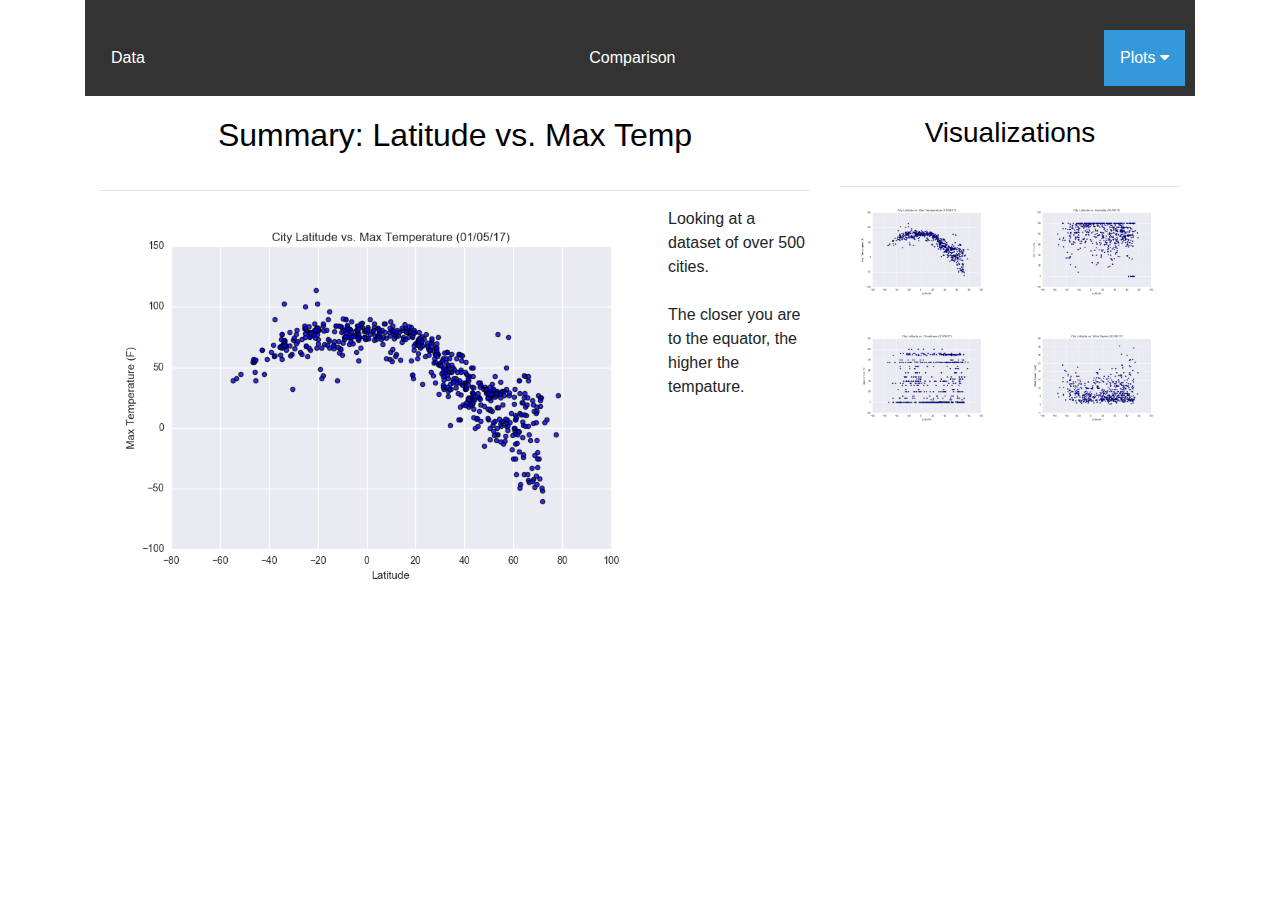
<file: WebVisualizations/Fig1.html>
<!DOCTYPE html>
<html lang='en-us'>

<head>
        <title>City Lat vs. Max Temp</title>
        <meta characterset="utf=8">
        <link rel="stylesheet" href="https://stackpath.bootstrapcdn.com/bootstrap/4.3.1/css/bootstrap.min.css" integrity="sha384-ggOyR0iXCbMQv3Xipma34MD+dH/1fQ784/j6cY/iJTQUOhcWr7x9JvoRxT2MZw1T" crossorigin="anonymous">
        <link rel="stylesheet" href="style.css">  
        <meta name="viewport" content="width=device-width, initial-scale=1.0">
        <link rel="stylesheet" href="https://cdnjs.cloudflare.com/ajax/libs/font-awesome/4.7.0/css/font-awesome.min.css">   
        
</head>
<body>
    <div class="container">
        <nav class="navbar">

        </nav>
            <div class="navbar">
                <a class="navbar" href="Data.html">Data</a>
                <a class="navbar" href="Comparison.html">Comparison</a>
                <div class="dropdown">
                <button class="dropbtn" onclick="myFunction()">Plots
                <i class="fa fa-caret-down"></i>
                </button>
                <div class="dropdown-content" id="myDropdown">
                <a href="#">"Fig1.html">Max Temperature</a>
                <a href="#">"Fig2.html">Humidity</a>
                <a href="#">"Fig3.html">Cloudiness</a>
                <a href="#">"Fig4.html">Wind Speed</a>
                </div>
            </div> 
          </div>
          
          <script>
          /* When the user clicks on the button, 
          toggle between hiding and showing the dropdown content */
          function myFunction() {
            document.getElementById("myDropdown").classList.toggle("show");
          }
          
          // Close the dropdown if the user clicks outside of it
          window.onclick = function(e) {
            if (!e.target.matches('.dropbtn')) {
            var myDropdown = document.getElementById("myDropdown");
              if (myDropdown.classList.contains('show')) {
                myDropdown.classList.remove('show');
              }
            }
          }
          </script>
     <div class = "container">
        <div class="row">
            <div class="col-md-12 col-lg-8">
                <div class="box">
                    <h2 class="title">Summary: Latitude vs. Max Temp</h2>
                    <hr>

                    <img src="Visualizations/Fig1.png" class="visualization" alt="Max Temp">
                    <p>Looking at a dataset of over 500 cities.
                    <br><br> The closer you are to the equator, the higher the tempature.   
                    </p>

                </div>
            </div>



            <div class = "col-md-12 col-lg-4">
                <div class="box">
                    <h3 class="title">Visualizations</h3>
                    <hr>

                    <div class="container">
                        <div class="row" style="padding-bottom:30px;">
                            <div class="col-md-3 col-lg-6">
                                <a class = "panel" href="Fig1.html">
                                <img src="Visualizations/Fig1.png" class="img-responsive" alt="Max Temp"></a>
                            </div>
                            <div class="col-md-3 col-lg-6">
                                <a class = "panel" href="Fig2.html">
                                <img src="Visualizations/Fig2.png" class="img-responsive"  alt="Humidity"></a>
                            </div>
                        </div>

                        <div class="row" style="padding-bottom:30px;">
                            <div class="col-md-3 col-lg-6">
                                <a class = "panel" href="Fig3.html">
                                <img src="Visualizations/Fig3.png" class="img-responsive"  alt="Cloudiness"></a>
                            </div>
                            <div class="col-md-3 col-lg-6">    
                                <a class = "panel" href="Fig4.html">
                                <img src="Visualizations/Fig4.png" class="img-responsive" alt="Wind Speed"></a>    
                            </div>
                        </div>
                    </div>
                </div>
            </div>

    </div>      
</body>
</html>
</file>
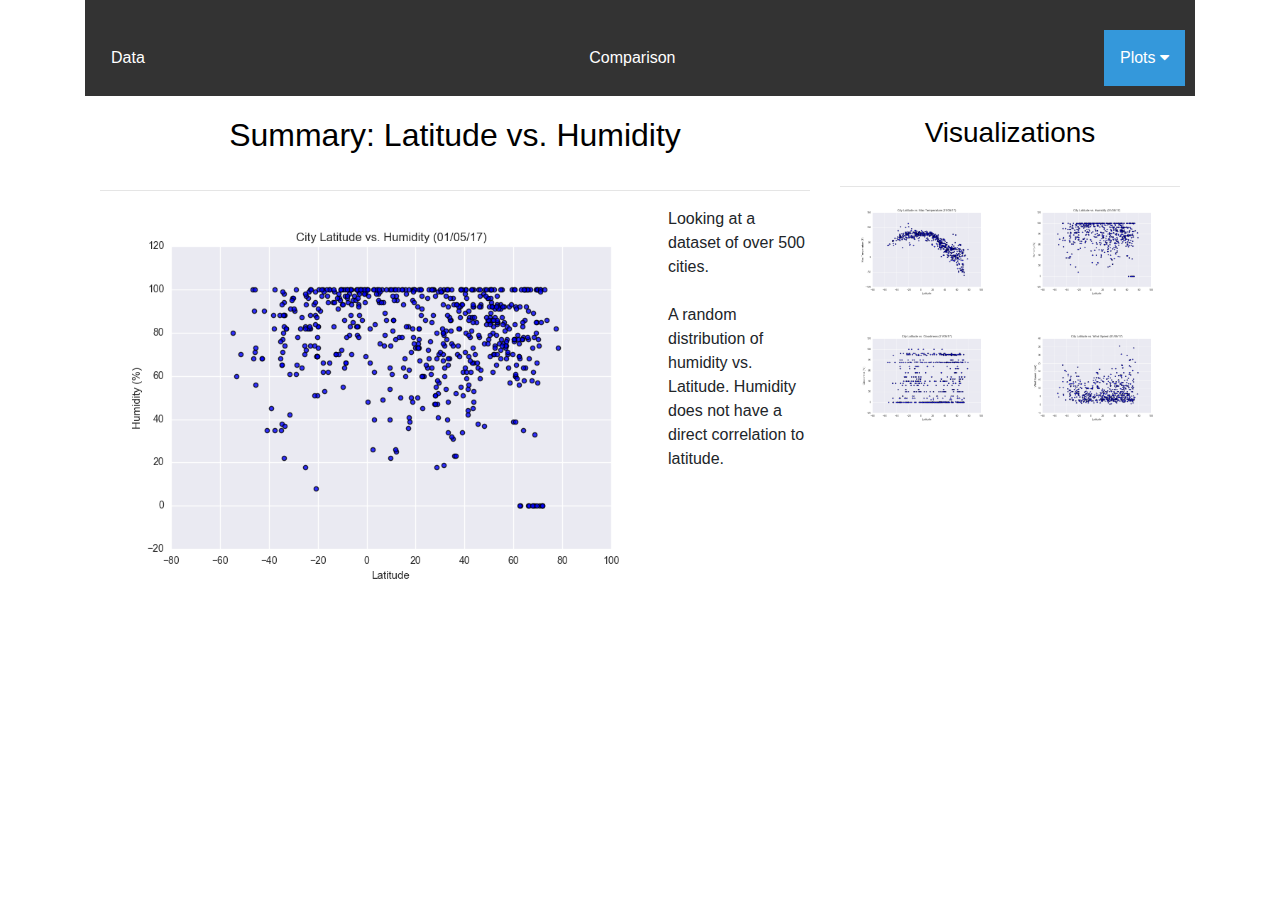
<file: WebVisualizations/Fig2.html>
<!DOCTYPE html>
<html lang='en-us'>

<head>
        <title>City Lat vs. Humidity</title>
        <meta characterset="utf=8">
        <link rel="stylesheet" href="https://stackpath.bootstrapcdn.com/bootstrap/4.3.1/css/bootstrap.min.css" integrity="sha384-ggOyR0iXCbMQv3Xipma34MD+dH/1fQ784/j6cY/iJTQUOhcWr7x9JvoRxT2MZw1T" crossorigin="anonymous">
        <link rel="stylesheet" href="style.css">  
        <meta name="viewport" content="width=device-width, initial-scale=1.0">
        <link rel="stylesheet" href="https://cdnjs.cloudflare.com/ajax/libs/font-awesome/4.7.0/css/font-awesome.min.css">   
        
</head>
<body>
    <div class="container">
        <nav class="navbar">

        </nav>
            <div class="navbar">
                <a class="navbar" href="Data.html">Data</a>
                <a class="navbar" href="Comparison.html">Comparison</a>
                <div class="dropdown">
                <button class="dropbtn" onclick="myFunction()">Plots
                <i class="fa fa-caret-down"></i>
                </button>
                <div class="dropdown-content" id="myDropdown">
                <a href="#">"Fig1.html">Max Temperature</a>
                <a href="#">"Fig2.html">Humidity</a>
                <a href="#">"Fig3.html">Cloudiness</a>
                <a href="#">"Fig4.html">Wind Speed</a>
                </div>
            </div> 
          </div>
          
          <script>
          /* When the user clicks on the button, 
          toggle between hiding and showing the dropdown content */
          function myFunction() {
            document.getElementById("myDropdown").classList.toggle("show");
          }
          
          // Close the dropdown if the user clicks outside of it
          window.onclick = function(e) {
            if (!e.target.matches('.dropbtn')) {
            var myDropdown = document.getElementById("myDropdown");
              if (myDropdown.classList.contains('show')) {
                myDropdown.classList.remove('show');
              }
            }
          }
          </script>
     <div class = "container">
        <div class="row">
            <div class="col-md-12 col-lg-8">
                <div class="box">
                    <h2 class="title">Summary: Latitude vs. Humidity</h2>
                    <hr>

                    <img src="Visualizations/Fig2.png" class="visualization" alt="Humidity">
                    <p>Looking at a dataset of over 500 cities.
                    <br><br> A random distribution of humidity vs. Latitude. Humidity does not have a direct correlation to latitude.
                    </p>

                </div>
            </div>



            <div class = "col-md-12 col-lg-4">
                <div class="box">
                    <h3 class="title">Visualizations</h3>
                    <hr>

                    <div class="container">
                        <div class="row" style="padding-bottom:30px;">
                            <div class="col-md-3 col-lg-6">
                                <a class = "panel" href="Fig1.html">
                                <img src="Visualizations/Fig1.png" class="img-responsive" alt="Max Temp"></a>
                            </div>
                            <div class="col-md-3 col-lg-6">
                                <a class = "panel" href="Fig2.html">
                                <img src="Visualizations/Fig2.png" class="img-responsive"  alt="Humidity"></a>
                            </div>
                        </div>

                        <div class="row" style="padding-bottom:30px;">
                            <div class="col-md-3 col-lg-6">
                                <a class = "panel" href="Fig3.html">
                                <img src="Visualizations/Fig3.png" class="img-responsive"  alt="Cloudiness"></a>
                            </div>
                            <div class="col-md-3 col-lg-6">    
                                <a class = "panel" href="Fig4.html">
                                <img src="Visualizations/Fig4.png" class="img-responsive" alt="Wind Speed"></a>    
                            </div>
                        </div>
                    </div>
                </div>
            </div>

    </div>      
</body>
</html>
</file>
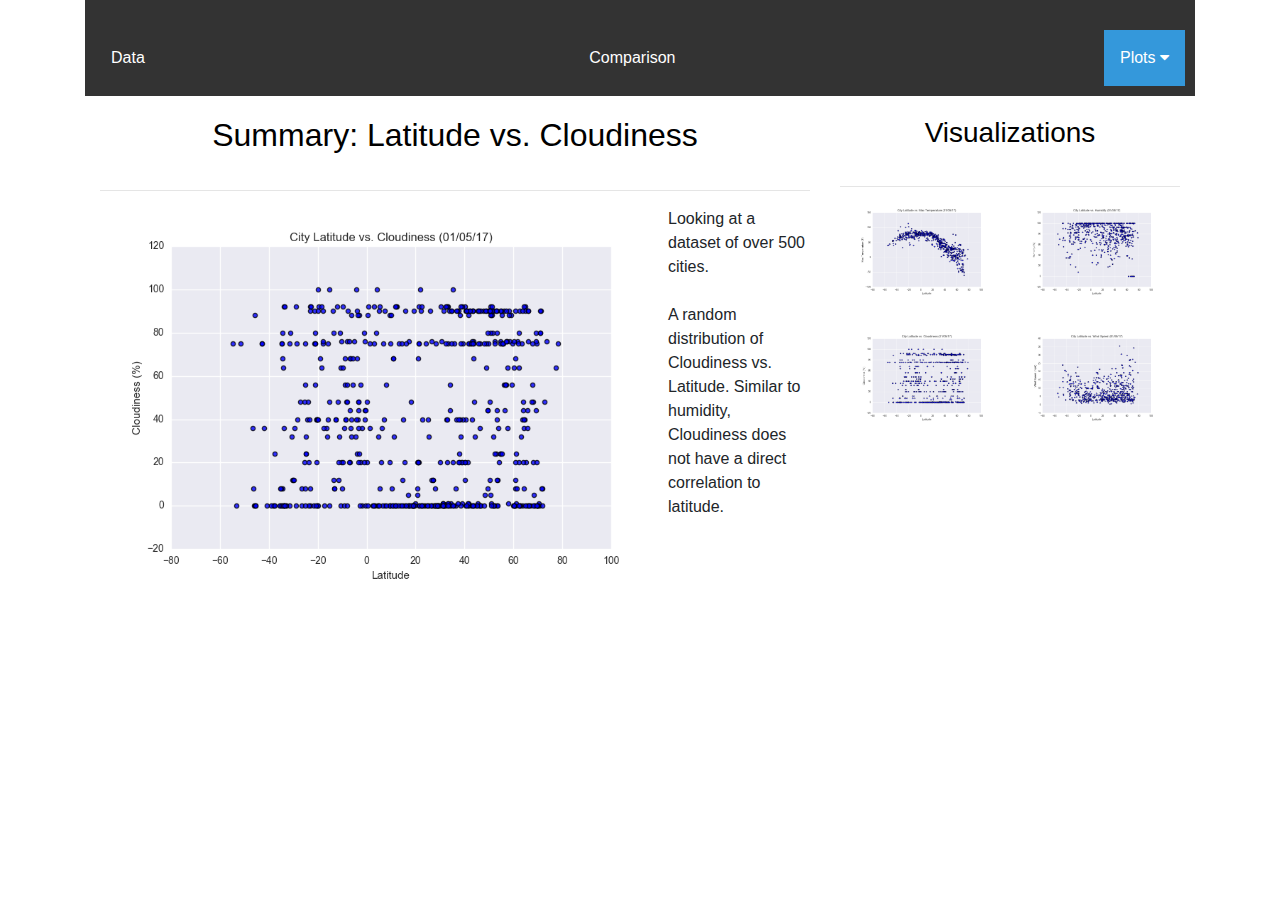
<file: WebVisualizations/Fig3.html>
<!DOCTYPE html>
<html lang='en-us'>

<head>
        <title>City Lat vs. Cloudiness</title>
        <meta characterset="utf=8">
        <link rel="stylesheet" href="https://stackpath.bootstrapcdn.com/bootstrap/4.3.1/css/bootstrap.min.css" integrity="sha384-ggOyR0iXCbMQv3Xipma34MD+dH/1fQ784/j6cY/iJTQUOhcWr7x9JvoRxT2MZw1T" crossorigin="anonymous">
        <link rel="stylesheet" href="style.css">  
        <meta name="viewport" content="width=device-width, initial-scale=1.0">
        <link rel="stylesheet" href="https://cdnjs.cloudflare.com/ajax/libs/font-awesome/4.7.0/css/font-awesome.min.css">   
        
</head>
<body>
    <div class="container">
        <nav class="navbar">

        </nav>
            <div class="navbar">
                <a class="navbar" href="Data.html">Data</a>
                <a class="navbar" href="Comparison.html">Comparison</a>
                <div class="dropdown">
                <button class="dropbtn" onclick="myFunction()">Plots
                <i class="fa fa-caret-down"></i>
                </button>
                <div class="dropdown-content" id="myDropdown">
                <a href="#">"Fig1.html">Max Temperature</a>
                <a href="#">"Fig2.html">Humidity</a>
                <a href="#">"Fig3.html">Cloudiness</a>
                <a href="#">"Fig4.html">Wind Speed</a>
                </div>
            </div> 
          </div>
          
          <script>
          /* When the user clicks on the button, 
          toggle between hiding and showing the dropdown content */
          function myFunction() {
            document.getElementById("myDropdown").classList.toggle("show");
          }
          
          // Close the dropdown if the user clicks outside of it
          window.onclick = function(e) {
            if (!e.target.matches('.dropbtn')) {
            var myDropdown = document.getElementById("myDropdown");
              if (myDropdown.classList.contains('show')) {
                myDropdown.classList.remove('show');
              }
            }
          }
          </script>
     <div class = "container">
        <div class="row">
            <div class="col-md-12 col-lg-8">
                <div class="box">
                    <h2 class="title">Summary: Latitude vs. Cloudiness</h2>
                    <hr>

                    <img src="Visualizations/Fig3.png" class="visualization" alt="Humidity">
                    <p>Looking at a dataset of over 500 cities.
                    <br><br> A random distribution of Cloudiness vs. Latitude. Similar to humidity, Cloudiness does not have a direct correlation to latitude.
                    </p>

                </div>
            </div>



            <div class = "col-md-12 col-lg-4">
                <div class="box">
                    <h3 class="title">Visualizations</h3>
                    <hr>

                    <div class="container">
                        <div class="row" style="padding-bottom:30px;">
                            <div class="col-md-3 col-lg-6">
                                <a class = "panel" href="Fig1.html">
                                <img src="Visualizations/Fig1.png" class="img-responsive" alt="Max Temp"></a>
                            </div>
                            <div class="col-md-3 col-lg-6">
                                <a class = "panel" href="Fig2.html">
                                <img src="Visualizations/Fig2.png" class="img-responsive"  alt="Humidity"></a>
                            </div>
                        </div>

                        <div class="row" style="padding-bottom:30px;">
                            <div class="col-md-3 col-lg-6">
                                <a class = "panel" href="Fig3.html">
                                <img src="Visualizations/Fig3.png" class="img-responsive"  alt="Cloudiness"></a>
                            </div>
                            <div class="col-md-3 col-lg-6">    
                                <a class = "panel" href="Fig4.html">
                                <img src="Visualizations/Fig4.png" class="img-responsive" alt="Wind Speed"></a>    
                            </div>
                        </div>
                    </div>
                </div>
            </div>

    </div>      
</body>
</html>
</file>
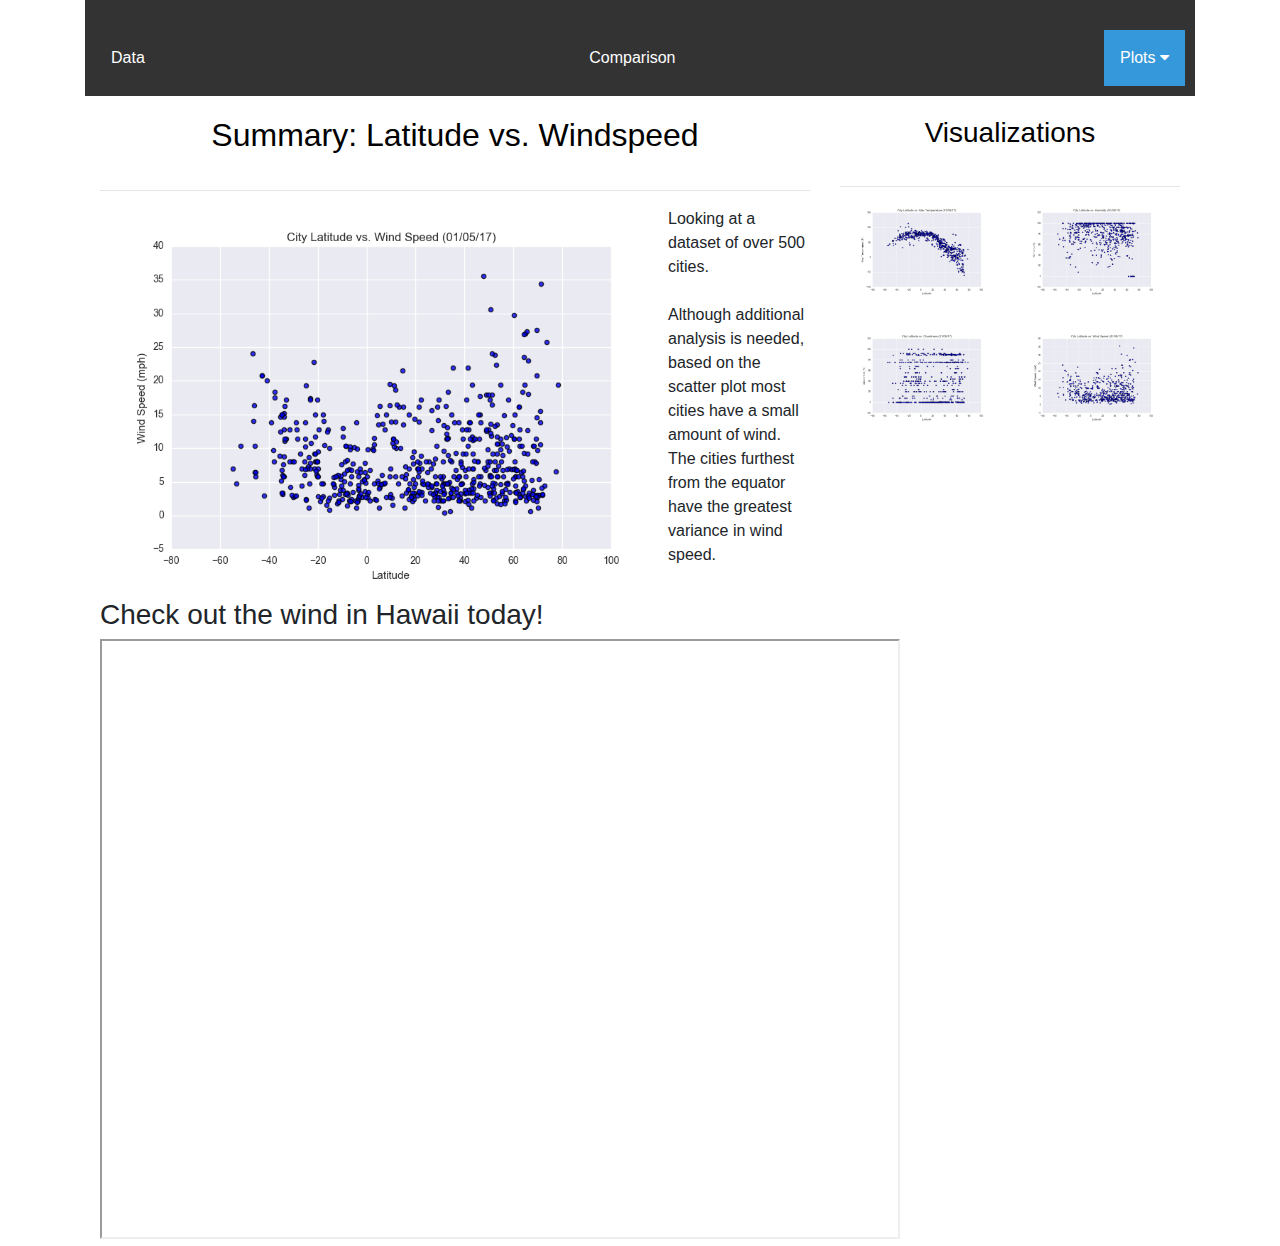
<file: WebVisualizations/Fig4.html>
<!DOCTYPE html>
<html lang='en-us'>

<head>
        <title>City Lat vs. Windspeed</title>
        <meta characterset="utf=8">
        <link rel="stylesheet" href="https://stackpath.bootstrapcdn.com/bootstrap/4.3.1/css/bootstrap.min.css" integrity="sha384-ggOyR0iXCbMQv3Xipma34MD+dH/1fQ784/j6cY/iJTQUOhcWr7x9JvoRxT2MZw1T" crossorigin="anonymous">
        <link rel="stylesheet" href="style.css">  
        <meta name="viewport" content="width=device-width, initial-scale=1.0">
        <link rel="stylesheet" href="https://cdnjs.cloudflare.com/ajax/libs/font-awesome/4.7.0/css/font-awesome.min.css">   
        
</head>
<body>
    <div class="container">
        <nav class="navbar">

        </nav>
            <div class="navbar">
                <a class="navbar" href="Data.html">Data</a>
                <a class="navbar" href="Comparison.html">Comparison</a>
                <div class="dropdown">
                <button class="dropbtn" onclick="myFunction()">Plots
                <i class="fa fa-caret-down"></i>
                </button>
                <div class="dropdown-content" id="myDropdown">
                <a href="#">"Fig1.html">Max Temperature</a>
                <a href="#">"Fig2.html">Humidity</a>
                <a href="#">"Fig3.html">Cloudiness</a>
                <a href="#">"Fig4.html">Wind Speed</a>
                </div>
            </div> 
          </div>
          
          <script>
          /* When the user clicks on the button, 
          toggle between hiding and showing the dropdown content */
          function myFunction() {
            document.getElementById("myDropdown").classList.toggle("show");
          }
          
          // Close the dropdown if the user clicks outside of it
          window.onclick = function(e) {
            if (!e.target.matches('.dropbtn')) {
            var myDropdown = document.getElementById("myDropdown");
              if (myDropdown.classList.contains('show')) {
                myDropdown.classList.remove('show');
              }
            }
          }
          </script>
     <div class = "container">
        <div class="row">
            <div class="col-md-12 col-lg-8">
                <div class="box">
                    <h2 class="title">Summary: Latitude vs. Windspeed</h2>
                    <hr>

                    <img src="Visualizations/Fig4.png" class="visualization" alt="Humidity">
                    <p>Looking at a dataset of over 500 cities.
                    <br><br> Although additional analysis is needed, based on the scatter plot most cities have a small amount of wind. The cities furthest from the equator have the greatest variance in wind speed. 
                    </p>

                </div>
            </div>



            <div class = "col-md-12 col-lg-4">
                <div class="box">
                    <h3 class="title">Visualizations</h3>
                    <hr>

                    <div class="container">
                        <div class="row" style="padding-bottom:30px;">
                            <div class="col-md-3 col-lg-6">
                                <a class = "panel" href="Fig1.html">
                                <img src="Visualizations/Fig1.png" class="img-responsive" alt="Max Temp"></a>
                            </div>
                            <div class="col-md-3 col-lg-6">
                                <a class = "panel" href="Fig2.html">
                                <img src="Visualizations/Fig2.png" class="img-responsive"  alt="Humidity"></a>
                            </div>
                        </div>

                        <div class="row" style="padding-bottom:30px;">
                            <div class="col-md-3 col-lg-6">
                                <a class = "panel" href="Fig3.html">
                                <img src="Visualizations/Fig3.png" class="img-responsive"  alt="Cloudiness"></a>
                            </div>
                            <div class="col-md-3 col-lg-6">    
                                <a class = "panel" href="Fig4.html">
                                <img src="Visualizations/Fig4.png" class="img-responsive" alt="Wind Speed"></a>    
                            </div>
                        </div>
                    </div>
                </div>
            </div>
    </div>
    <h3> Check out the wind in Hawaii today! </h3>
    <iframe width="800" height="600" src="https://explore.org/livecams/hawaii/hawaii-pipeline-cam"></iframe>      
</body>
</html>
</file>
<file: style.css>
body{
    background: #ffffff;
}

.navbar{
    padding: 10px;
    background: 5191fd;
}

.navbar li {
    display: inline-block;
    padding: 20px;
    margin-right: 10px;
    margin-left: 10px;
    cursor: pointer;
    background: #cccccc;
    border-radius: 3px;
}

.navbar li a {
    color: #000;
    text-decoration: none;
  }
  
  /* Styling the header, giving it a height, a background color, and some top padding */
  .header {
    height: 200px;
    padding-top: 20px;
    background: #cdcdcd;
  }
  
  /* Centering our h1 tag inside our header, giving it a little padding, removing its margin */
.header h1 {
    padding: 60px;
    margin: 0;
    color: #000;
    text-align: center;
  }
  
  /* Giving the .post element margin on 3 sides */
  .post {
    margin-top: 50px;
    margin-right: 100px;
    margin-left: 100px;
  }

  .navbar {
    overflow: hidden;
    background-color: #333;
    font-family: Arial, Helvetica, sans-serif;
  }
  
  .navbar a {
    float: left;
    font-size: 16px;
    color: white;
    text-align: center;
    padding: 14px 16px;
    text-decoration: none;
  }
  
  /* .dropdown {
    float: left;
    overflow: hidden;
  }
  
  .dropdown .dropbtn {
    cursor: pointer;
    font-size: 16px;  
    border: none;
    outline: none;
    color: white;
    padding: 14px 16px;
    background-color: inherit;
    font-family: inherit;
    margin: 0;
  }
  
  .navbar a:hover, .dropdown:hover .dropbtn, .dropbtn:focus {
    background-color: red;
  }
  
  .dropdown-content {
    display: none;
    position: absolute;
    background-color: #f9f9f9;
    min-width: 160px;
    box-shadow: 0px 8px 16px 0px rgba(0,0,0,0.2);
    z-index: 1;
  }
  
  .dropdown-content a {
    float: none;
    color: black;
    padding: 12px 16px;
    text-decoration: none;
    display: block;
    text-align: left;
  }
  
  .dropdown-content a:hover {
    background-color: #ddd;
  } */
  
  .show {
    display: block;
  }

  /*Image Properties*/
img{
    max-width:100%;
    height:auto;
}

.active, .panel:hover{
    border-color:rgba(0,181,161,1);
    border-style: solid;
}
.visualization{
    max-width:80%;
    height:auto;
    float:left;
}

.title {
    padding: 20px;
    margin: 0;
    color: #000;
    text-align: center;
  }

  .table tr:nth-child(even) {
    background-color: #f2f2f2;
  }

  /* Dropdown Button */
.dropbtn {
    background-color: #3498DB;
    color: white;
    padding: 16px;
    font-size: 16px;
    border: none;
    cursor: pointer;
  }
  
  /* Dropdown button on hover & focus */
  .dropbtn:hover, .dropbtn:focus {
    background-color: #2980B9;
  }
  
  /* The container <div> - needed to position the dropdown content */
  .dropdown {
    position: relative;
    display: inline-block;
  }
  
  /* Dropdown Content (Hidden by Default) */
  .dropdown-content {
    display: none;
    position: absolute;
    background-color: #f1f1f1;
    min-width: 160px;
    box-shadow: 0px 8px 16px 0px rgba(0,0,0,0.2);
    z-index: 1;
  }
  
  /* Links inside the dropdown */
  .dropdown-content a {
    color: black;
    padding: 12px 16px;
    text-decoration: none;
    display: block;
  }
  
  /* Change color of dropdown links on hover */
  .dropdown-content a:hover {background-color: #ddd}
  
  /* Show the dropdown menu (use JS to add this class to the .dropdown-content container when the user clicks on the dropdown button) */
  .show {display:block;}
</file>
<file: WebVisualizations/style.css>
body{
    background: #ffffff;
}

.navbar{
    padding: 10px;
    background: 5191fd;
}

.navbar li {
    display: inline-block;
    padding: 20px;
    margin-right: 10px;
    margin-left: 10px;
    cursor: pointer;
    background: #cccccc;
    border-radius: 3px;
}

.navbar li a {
    color: #000;
    text-decoration: none;
  }
  
  /* Styling the header, giving it a height, a background color, and some top padding */
  .header {
    height: 200px;
    padding-top: 20px;
    background: #cdcdcd;
  }
  
  /* Centering our h1 tag inside our header, giving it a little padding, removing its margin */
.header h1 {
    padding: 60px;
    margin: 0;
    color: #000;
    text-align: center;
  }
  
  /* Giving the .post element margin on 3 sides */
  .post {
    margin-top: 50px;
    margin-right: 100px;
    margin-left: 100px;
  }

  .navbar {
    overflow: hidden;
    background-color: #333;
    font-family: Arial, Helvetica, sans-serif;
  }
  
  .navbar a {
    float: left;
    font-size: 16px;
    color: white;
    text-align: center;
    padding: 14px 16px;
    text-decoration: none;
  }
  
  /* .dropdown {
    float: left;
    overflow: hidden;
  }
  
  .dropdown .dropbtn {
    cursor: pointer;
    font-size: 16px;  
    border: none;
    outline: none;
    color: white;
    padding: 14px 16px;
    background-color: inherit;
    font-family: inherit;
    margin: 0;
  }
  
  .navbar a:hover, .dropdown:hover .dropbtn, .dropbtn:focus {
    background-color: red;
  }
  
  .dropdown-content {
    display: none;
    position: absolute;
    background-color: #f9f9f9;
    min-width: 160px;
    box-shadow: 0px 8px 16px 0px rgba(0,0,0,0.2);
    z-index: 1;
  }
  
  .dropdown-content a {
    float: none;
    color: black;
    padding: 12px 16px;
    text-decoration: none;
    display: block;
    text-align: left;
  }
  
  .dropdown-content a:hover {
    background-color: #ddd;
  } */
  
  .show {
    display: block;
  }

  /*Image Properties*/
img{
    max-width:100%;
    height:auto;
}

.active, .panel:hover{
    border-color:rgba(0,181,161,1);
    border-style: solid;
}
.visualization{
    max-width:80%;
    height:auto;
    float:left;
}

.title {
    padding: 20px;
    margin: 0;
    color: #000;
    text-align: center;
  }

  .table tr:nth-child(even) {
    background-color: #f2f2f2;
  }

  /* Dropdown Button */
.dropbtn {
    background-color: #3498DB;
    color: white;
    padding: 16px;
    font-size: 16px;
    border: none;
    cursor: pointer;
  }
  
  /* Dropdown button on hover & focus */
  .dropbtn:hover, .dropbtn:focus {
    background-color: #2980B9;
  }
  
  /* The container <div> - needed to position the dropdown content */
  .dropdown {
    position: relative;
    display: inline-block;
  }
  
  /* Dropdown Content (Hidden by Default) */
  .dropdown-content {
    display: none;
    position: absolute;
    background-color: #f1f1f1;
    min-width: 160px;
    box-shadow: 0px 8px 16px 0px rgba(0,0,0,0.2);
    z-index: 1;
  }
  
  /* Links inside the dropdown */
  .dropdown-content a {
    color: black;
    padding: 12px 16px;
    text-decoration: none;
    display: block;
  }
  
  /* Change color of dropdown links on hover */
  .dropdown-content a:hover {background-color: #ddd}
  
  /* Show the dropdown menu (use JS to add this class to the .dropdown-content container when the user clicks on the dropdown button) */
  .show {display:block;}
</file>
